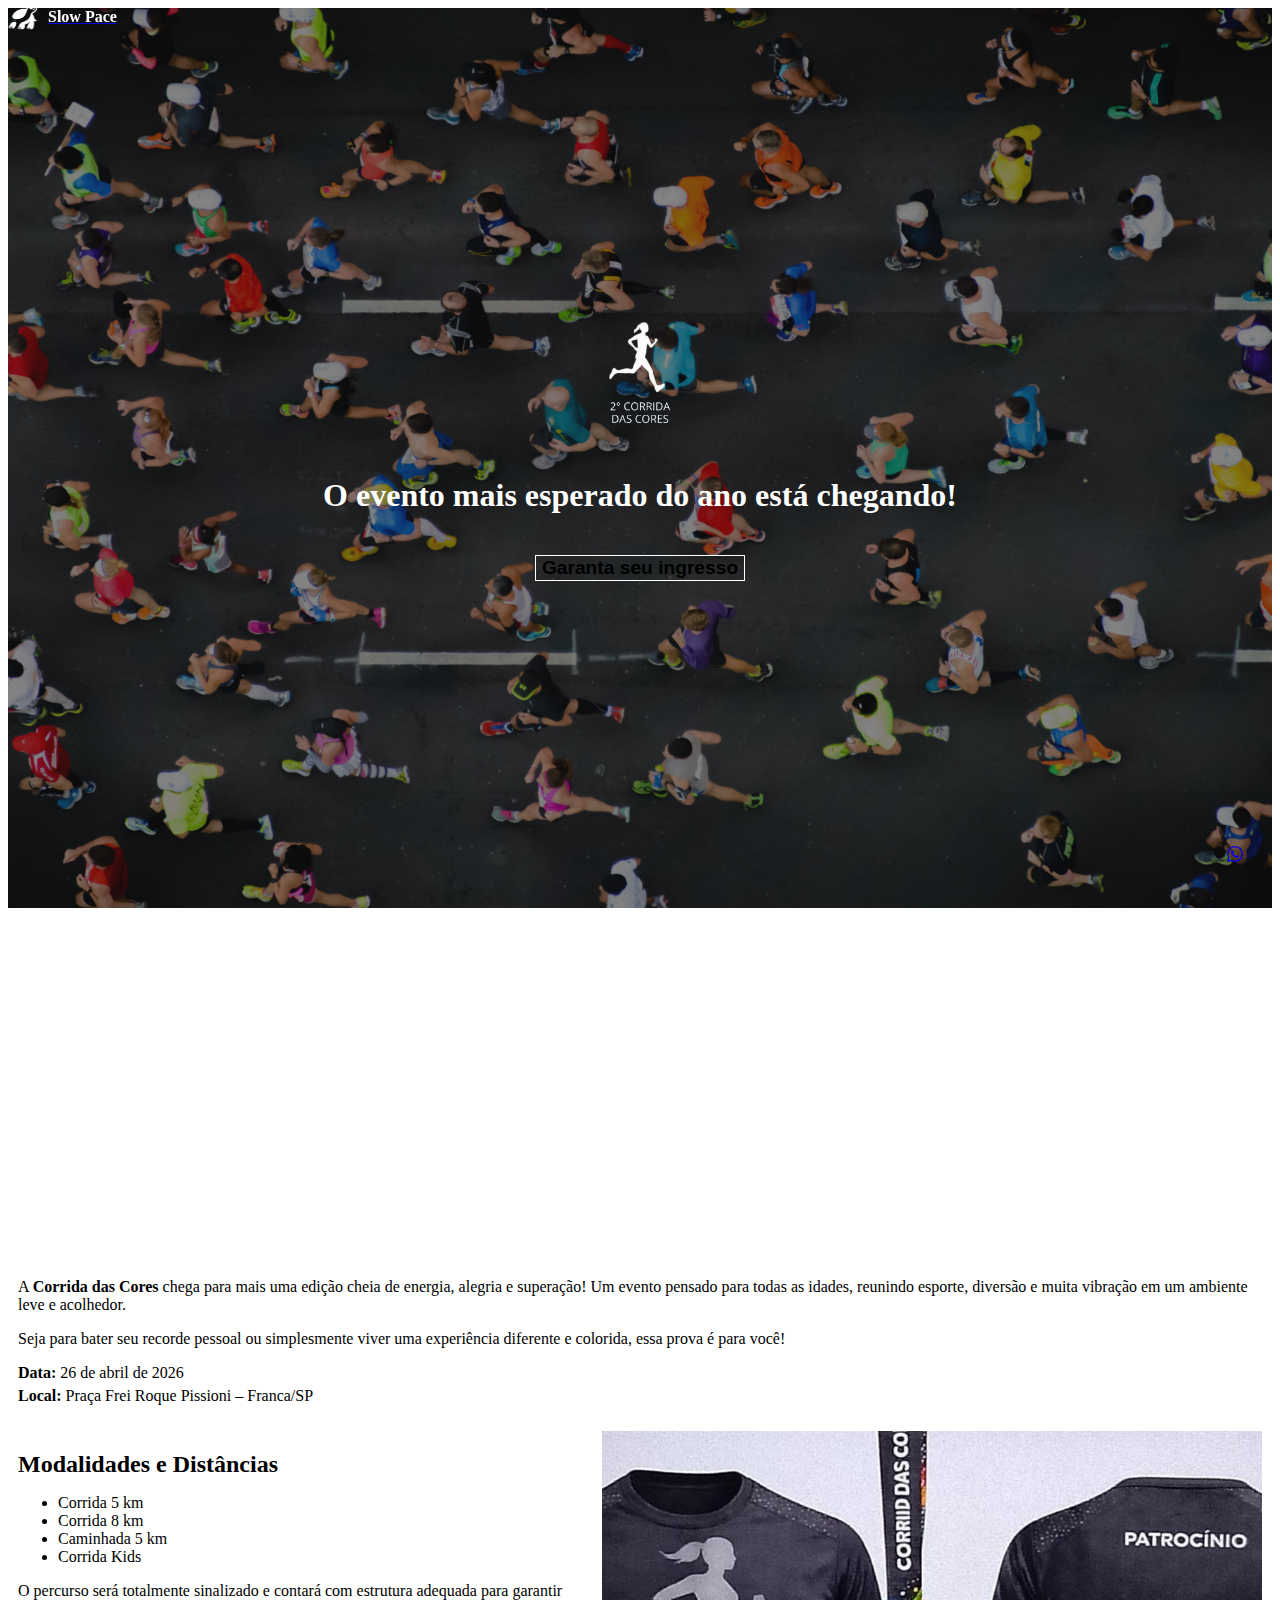
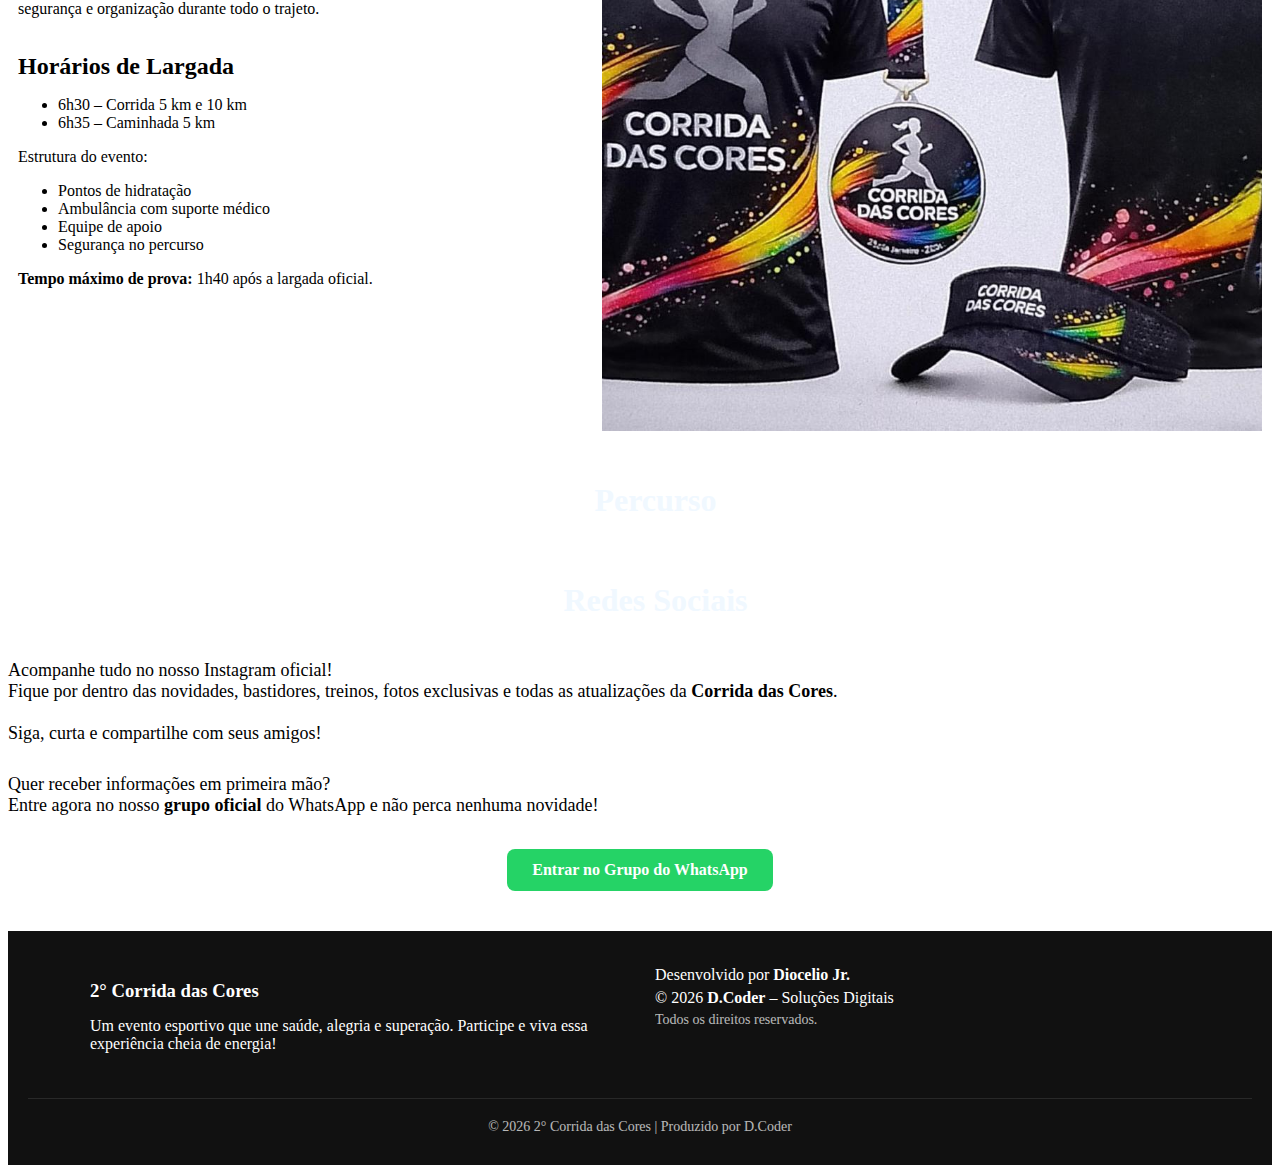
<file: index.html>
<!doctype html>
<html lang="pt-Br">

<head>
    <meta charset="utf-8">
    <meta name="viewport" content="width=device-width, initial-scale=1">
    <title>Bootstrap demo</title>
    <!--Bootstrap 5.3-->
    <link href="https://cdn.jsdelivr.net/npm/bootstrap@5.3.8/dist/css/bootstrap.min.css" rel="stylesheet"
        integrity="sha384-sRIl4kxILFvY47J16cr9ZwB07vP4J8+LH7qKQnuqkuIAvNWLzeN8tE5YBujZqJLB" crossorigin="anonymous">
    <!--Link CSS-->
    <link rel="stylesheet" href="./public/css/style.css">
    <!--Bootstrap Icons-->
    <link rel="stylesheet" href="https://cdn.jsdelivr.net/npm/bootstrap-icons@1.13.1/font/bootstrap-icons.min.css">
</head>

<body>
    <!--Header-->
    <header>
        <nav class="navbar bg-dark text-white">
            <div class="container">
                <a class="navbar-brand" href="./public/index.html">
                    <img src="./public/image/slow-pace.png" width="30" height="34">
                    <p>Slow Pace</p>
                </a>
            </div>

        </nav>
    </header>
    <!--Main Content-->
    <main>

        <div class="container-fluid" id="hero-section">
            <img src="./public/image/corrida-logo.png">
            <h1>O evento mais esperado do ano está chegando!</h1>
            <!--Action Button-->
            <div class="act-btn-container">
                <button class="btn btn-dark btn-act">Garanta seu ingresso</button>
            </div>
        </div>

        <div class="container-fluid" id="accountant-section">
            <div class="accountant-container">
                <!--Data do Evento-->
                <div class="day-event">
                    <h1>26 de Abril</h1>
                </div>
                <!--Ícones-->
                <div class="icons-container">
                    <div class="icon-item">
                        <i class="bi bi-geo-alt-fill"></i>
                        <p>Praça Frei Roque Pissioni</p>
                    </div>
                    <div class="icon-item">
                        <i class="bi bi-clock-fill"></i>
                        <p>06:30 AM</p>
                    </div>
                </div>
                <!--Contador de Data-->
                <div class="accountant">
                    <div class="accountant-item">
                        <p id="day">01</p>
                        <h3>Dias</h3>
                    </div>
                    <div class="accountant-item">
                        <p id="hours">01</p>
                        <h3>Horas</h3>
                    </div>
                    <div class="accountant-item">
                        <p id="minutes">01</p>
                        <h3>Minutos</h3>
                    </div>
                    <div class="accountant-item">
                        <p id="seconds">01</p>
                        <h3>Segundos</h3>
                    </div>
                </div>
                <a target="_blank"
                    href="https://calendar.google.com/calendar/event?action=TEMPLATE&amp;tmeid=MzQ1YzUxcmw3c3VuNmt2MjQ0YjBsbzViMXEgamRpb2NlbGlvQG0&amp;tmsrc=jdiocelio%40gmail.com">Salve
                    na sua Agenda</a>
            </div>

            <div class="info">
                <div class="info-txt">
                    <p id="info-init">
                        A <span>Corrida das Cores</span> chega para mais uma edição cheia de energia, alegria e
                        superação!
                        Um evento pensado para todas as idades, reunindo esporte, diversão e muita vibração em um
                        ambiente
                        leve e acolhedor.
                    </p>

                    <p>
                        Seja para bater seu recorde pessoal ou simplesmente viver uma experiência diferente e
                        colorida,
                        essa prova é para você!
                    </p>

                    <p id="info-local">
                        <span><strong>Data:</strong> 26 de abril de 2026</span>
                        <span><strong>Local:</strong> Praça Frei Roque Pissioni – Franca/SP</span>
                    </p>


                    <div class="more-info">

                        <div class="more-info-txt">
                            <section>
                                <h2>Modalidades e Distâncias</h2>
                                <ul>
                                    <li>Corrida 5 km</li>
                                    <li>Corrida 8 km</li>
                                    <li>Caminhada 5 km</li>
                                    <li>Corrida Kids</li>
                                </ul>
                                <p>
                                    O percurso será totalmente sinalizado e contará com estrutura adequada
                                    para garantir segurança e organização durante todo o trajeto.
                                </p>
                            </section>

                            <section>
                                <h2>Horários de Largada</h2>
                                <ul>
                                    <li>6h30 – Corrida 5 km e 10 km</li>
                                    <li>6h35 – Caminhada 5 km</li>
                                </ul>

                                <p class="highlight">Estrutura do evento:</p>
                                <ul>
                                    <li>Pontos de hidratação</li>
                                    <li>Ambulância com suporte médico</li>
                                    <li>Equipe de apoio</li>
                                    <li>Segurança no percurso</li>
                                </ul>

                                <p><strong>Tempo máximo de prova:</strong> 1h40 após a largada oficial.</p>
                            </section>

                        </div>

                        <button id="more-info-btn">Saiba mais</button>

                        <div class="image-kit">
                            <div class="image-item">
                                <img src="./public/image/kit.jpg"
                                    alt="Kit do Evento">
                            </div>
                        </div>
                    </div>
                </div>


                <div class="accountant-container" id="route-container">
                    <i class="bi bi-compass-fill" id="icon-map"></i>
                    <h1 class="accountant-title" style="color: aliceblue;">Percurso</h1>
                </div>

                <div class="strava-embed-placeholder" data-embed-type="route" data-embed-id="3184905590381369162"
                    data-units="metric" data-full-width="true" data-style="dark"
                    data-map-hash="13.84/-20.54262/-47.43051" data-from-embed="true"></div>
                <script src="https://strava-embeds.com/embed.js"></script>
            </div>

        </div>


        <div class="container-fluid">
            <div class="accountant-container" id="social-container">
                <i class="bi bi-instagram" id="icon-instagran"></i>
                <h1 class="accountant-title" style="color: aliceblue;">Redes Sociais</h1>
            </div>

            <p style="color: #000; text-align: left; font-size: 18px; margin-bottom: 20px;">
                Acompanhe tudo no nosso Instagram oficial! <br>
                Fique por dentro das novidades, bastidores, treinos, fotos exclusivas e todas as atualizações da
                <strong>Corrida das Cores</strong>. <br><br>
                Siga, curta e compartilhe com seus amigos!
            </p>

            <div class="igwrapper">
                <style>
                    .igwrapper {
                        background: #fff;
                        position: relative;
                    }

                    .igwrapper iframe {
                        border: 0;
                        position: relative;
                        z-index: 2
                    }

                    .igwrapper a {
                        color: rgba(0, 0, 0, 0);
                        position: absolute;
                        left: 0;
                        top: 0;
                        z-index: 0
                    }
                </style><a href="https://www.lawod.com/where-winds-meet-build-tier-list/">Where Winds Meet Build Tier
                    List</a>
                <script async src="https://www.instagram.com/embed.js"></script>
                <blockquote class="instagram-media"
                    data-instgrm-permalink="https://www.instagram.com/corrida_das_cores016?igsh=MWhwNnhrM25vYmhtcw%3D%3D"
                    data-instgrm-version="14"
                    style="background:#FFF; border:0; border-radius:3px; box-shadow:0 0 1px 0 rgba(0,0,0,0.5),0 1px 10px 0 rgba(0,0,0,0.15); margin: 1px; max-width:1800px; min-width:326px; padding:0; width:99.375%;width:-webkit-calc(100% - 2px); width:calc(100% - 2px);">
                </blockquote>
            </div>

            <div style="text-align: center; margin-top: 30px;">
                <p style="color: #000; font-size: 18px; text-align: left;">
                    Quer receber informações em primeira mão? <br>
                    Entre agora no nosso <strong>grupo oficial</strong> do WhatsApp e não perca nenhuma novidade!
                </p>

                <a href="COLE_AQUI_SEU_LINK_DO_WHATSAPP" target="_blank" style="display: inline-block; margin-top: 15px; padding: 12px 25px; 
              background-color: #25D366; color: #fff; 
              text-decoration: none; border-radius: 8px; 
              font-weight: bold;">
                    Entrar no Grupo do WhatsApp
                </a>
            </div>
        </div>

        <div class="local">

        </div>

        <div class="icon-whatsapp">
            <a href="https://api.whatsapp.com/send?phone=551699936055"><i class="bi bi-whatsapp"></i></a>
        </div>


    </main>
    <!--Footer-->
    <footer class="footer">

        <div class="footer-container">

            <div class="footer-col">
                <h3>2° Corrida das Cores</h3>
                <p>
                    Um evento esportivo que une saúde, alegria e superação.
                    Participe e viva essa experiência cheia de energia!
                </p>
            </div>

            <div class="footer-col" style="display: none;">
                <h3>Contato</h3>
                <p>Email: contato@corridada.com</p>
                <p>WhatsApp: (16) 000-0000</p>
                <p>Franca - SP</p>
            </div>

            <div class="footer-col">
                <p>Desenvolvido por <strong>Diocelio Jr.</strong></p>
                <p>© 2026 <strong>D.Coder</strong> – Soluções Digitais</p>
                <p class="copyright">
                    Todos os direitos reservados.
                </p>
            </div>

        </div>

        <div class="footer-bottom">
            © 2026 2° Corrida das Cores | Produzido por D.Coder
        </div>

    </footer>

    <!--Bootstrap 5.3 Script-->
    <script src="./public/js/date.js"></script>
    <script src="./public/js/script.js"></script>
    <script src="https://cdn.jsdelivr.net/npm/bootstrap@5.3.8/dist/js/bootstrap.bundle.min.js"
        integrity="sha384-FKyoEForCGlyvwx9Hj09JcYn3nv7wiPVlz7YYwJrWVcXK/BmnVDxM+D2scQbITxI"
        crossorigin="anonymous"></script>
</body>

</html>
</file>
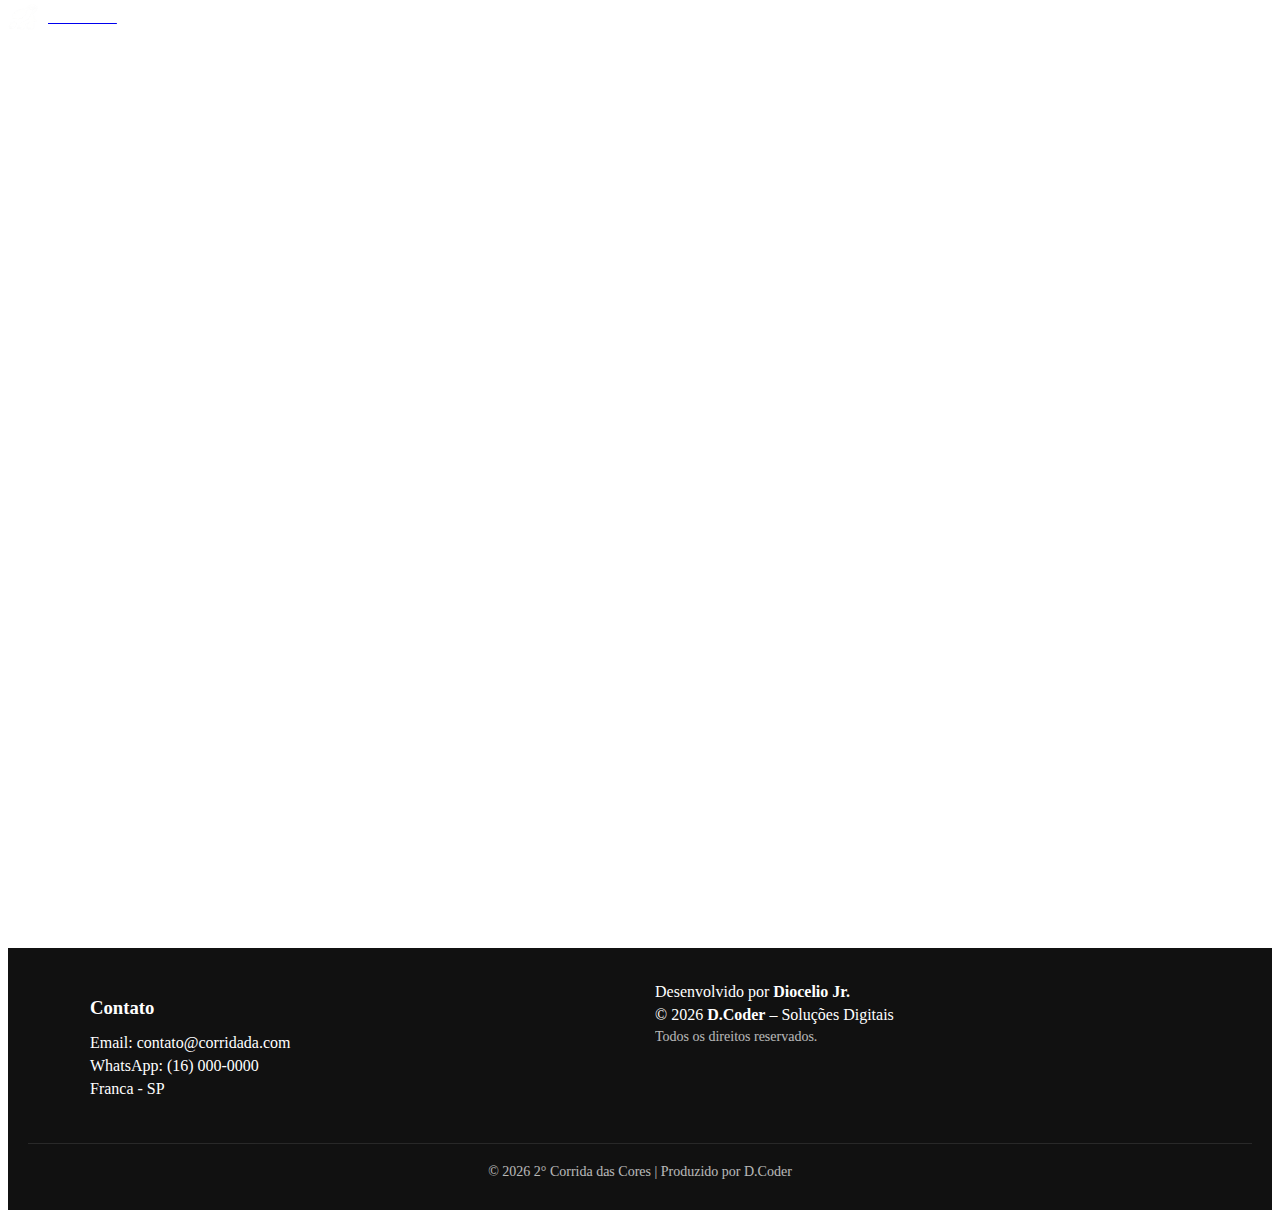
<file: public/index.html>
<!doctype html>
<html lang="pt-Br">

<head>
    <meta charset="utf-8">
    <meta name="viewport" content="width=device-width, initial-scale=1">
    <title>Bootstrap demo</title>
    <!--Bootstrap 5.3-->
    <link href="https://cdn.jsdelivr.net/npm/bootstrap@5.3.8/dist/css/bootstrap.min.css" rel="stylesheet"
        integrity="sha384-sRIl4kxILFvY47J16cr9ZwB07vP4J8+LH7qKQnuqkuIAvNWLzeN8tE5YBujZqJLB" crossorigin="anonymous">
    <!--Link CSS-->
    <link rel="stylesheet" href="./css/style.css">
    <!--Bootstrap Icons-->
    <link rel="stylesheet" href="https://cdn.jsdelivr.net/npm/bootstrap-icons@1.13.1/font/bootstrap-icons.min.css">
</head>

<body>
    <!--Header-->
    <header>
        <nav class="navbar bg-dark text-white">
            <div class="container">
                <a class="navbar-brand" href="#">
                    <img src="./image/slow-pace.png" width="30" height="34">
                    <p>Slow Pace</p>
                </a>
            </div>

        </nav>
    </header>
    <!--Main Content-->
    <main style="display: flex; height: 100vh;">
        <div class="container-fluid" style="background-image: url(./image/Hero-Slow.jpeg); background-size: cover;"></div>

    </main>
    <!--Footer-->
    <footer class="footer">

        <div class="footer-container">

            <div class="footer-col" style="display: none;">
                <h3>2° Corrida das Cores</h3>
                <p>
                    Um evento esportivo que une saúde, alegria e superação.
                    Participe e viva essa experiência cheia de energia!
                </p>
            </div>

            <div class="footer-col">
                <h3>Contato</h3>
                <p>Email: contato@corridada.com</p>
                <p>WhatsApp: (16) 000-0000</p>
                <p>Franca - SP</p>
            </div>

            <div class="footer-col">
                <p>Desenvolvido por <strong>Diocelio Jr.</strong></p>
                <p>© 2026 <strong>D.Coder</strong> – Soluções Digitais</p>
                <p class="copyright">
                    Todos os direitos reservados.
                </p>
            </div>

        </div>

        <div class="footer-bottom">
            © 2026 2° Corrida das Cores | Produzido por D.Coder
        </div>

    </footer>

    <!--Bootstrap 5.3 Script-->
    <script type="module" src="./js/script.js"></script>
    <script type="module" src="./js/events.js"></script>
    <script src="https://cdn.jsdelivr.net/npm/bootstrap@5.3.8/dist/js/bootstrap.bundle.min.js"
        integrity="sha384-FKyoEForCGlyvwx9Hj09JcYn3nv7wiPVlz7YYwJrWVcXK/BmnVDxM+D2scQbITxI"
        crossorigin="anonymous"></script>
</body>

</html>
</file>
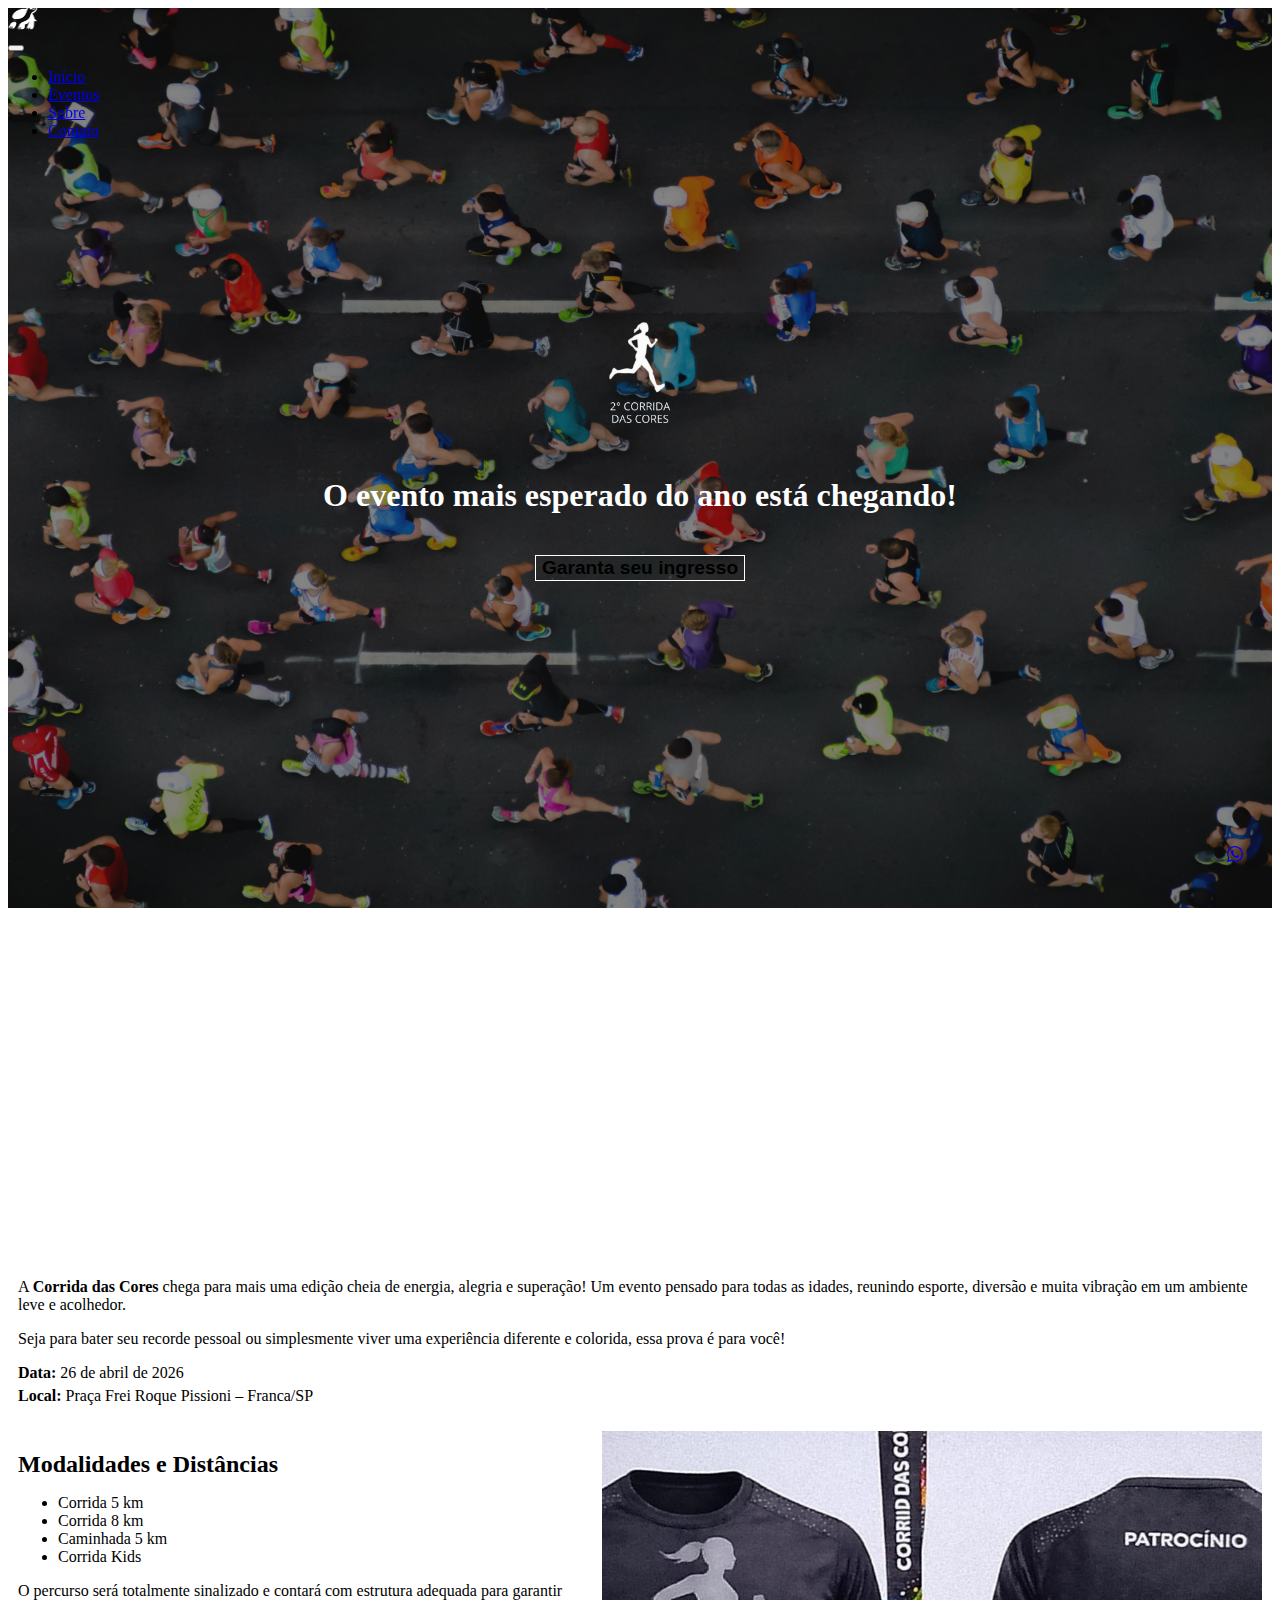
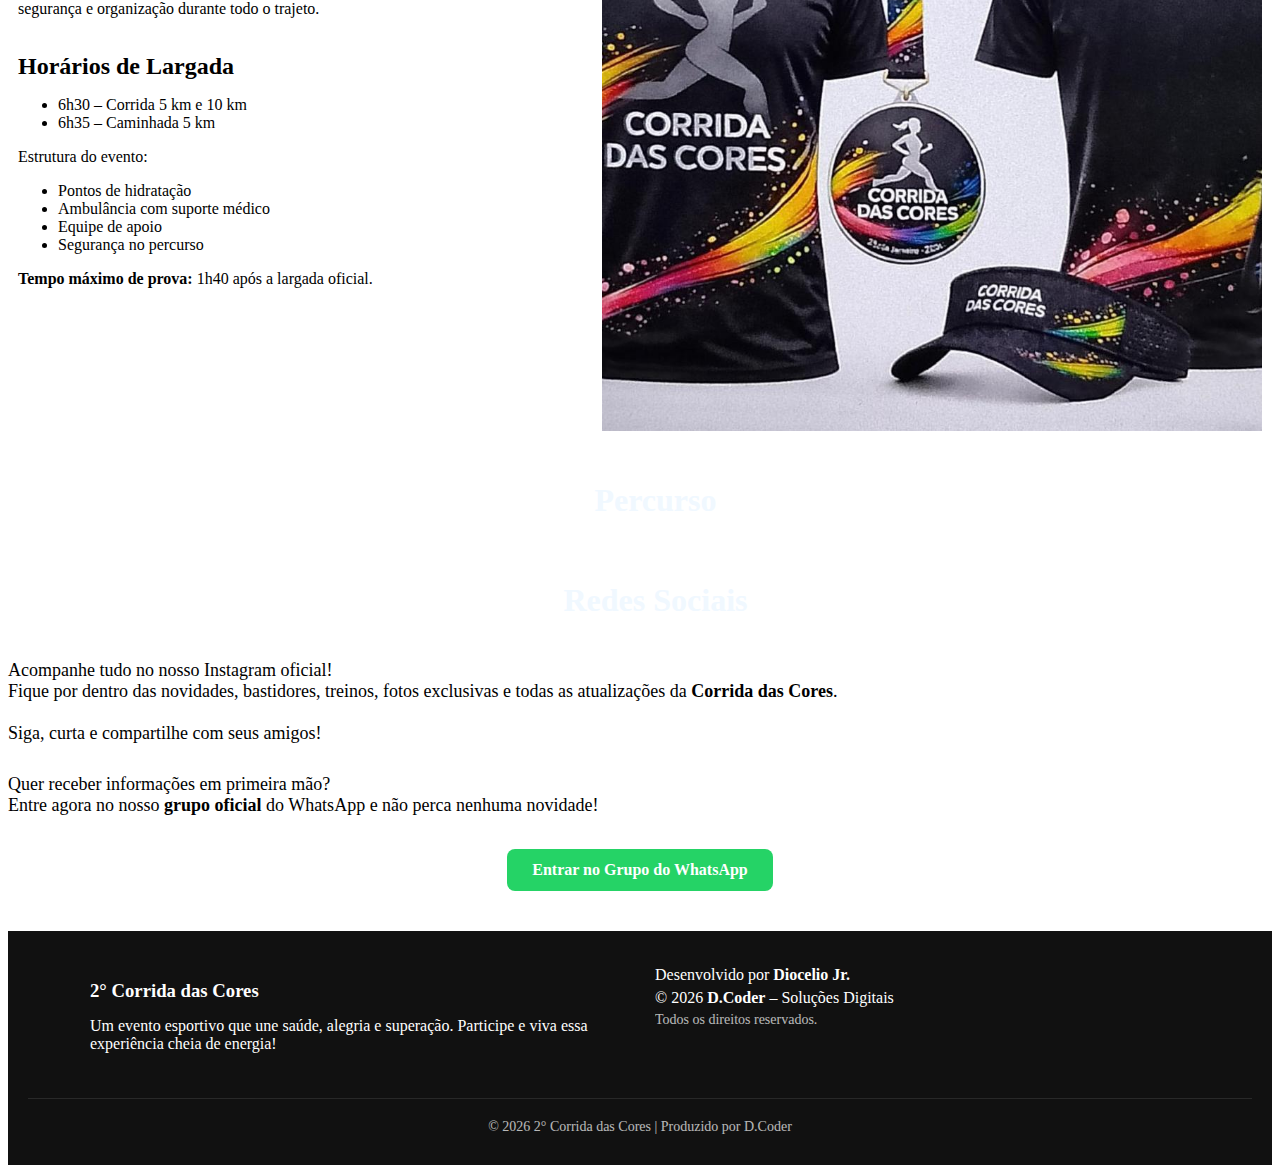
<file: public/corrida_das_cores.html>
<!doctype html>
<html lang="pt-Br">

<head>
    <meta charset="utf-8">
    <meta name="viewport" content="width=device-width, initial-scale=1">
    <title>Bootstrap demo</title>
    <!--Bootstrap 5.3-->
    <link href="https://cdn.jsdelivr.net/npm/bootstrap@5.3.8/dist/css/bootstrap.min.css" rel="stylesheet"
        integrity="sha384-sRIl4kxILFvY47J16cr9ZwB07vP4J8+LH7qKQnuqkuIAvNWLzeN8tE5YBujZqJLB" crossorigin="anonymous">
    <!--Link CSS-->
    <link rel="stylesheet" href="../public/css/style.css">
    <!--Bootstrap Icons-->
    <link rel="stylesheet" href="https://cdn.jsdelivr.net/npm/bootstrap-icons@1.13.1/font/bootstrap-icons.min.css">
</head>

<body>
    <!--Header-->
    <!-- Header -->
    <header>
        <nav class="navbar navbar-expand-lg navbar-dark bg-dark">
            <div class="container">

                <!-- Logo -->
                <a class="navbar-brand" href="../index.html">
                    <img src="../public/image/slow-pace.png" width="30" height="34" alt="Slow Pace">
                </a>

                <!-- Botão Hamburguer -->
                <button class="navbar-toggler" type="button" data-bs-toggle="collapse" data-bs-target="#navbarNav"
                    aria-controls="navbarNav" aria-expanded="false" aria-label="Toggle navigation">
                    <span class="navbar-toggler-icon"></span>
                </button>

                <!-- Itens do Menu -->
                <div class="collapse navbar-collapse" id="navbarNav">
                    <ul class="navbar-nav ms-auto">
                        <li class="nav-item">
                            <a class="nav-link active" href="#">Início</a>
                        </li>
                        <li class="nav-item">
                            <a class="nav-link" href="#event-list">Eventos</a>
                        </li>
                        <li class="nav-item">
                            <a class="nav-link" href="#">Sobre</a>
                        </li>
                        <li class="nav-item">
                            <a class="nav-link" href="#">Contato</a>
                        </li>
                    </ul>
                </div>

            </div>
        </nav>
    </header>
    <!--Main Content-->
    <main>

        <div class="container-fluid" id="hero-section">
            <img src="../public/image/corrida-logo.png">
            <h1>O evento mais esperado do ano está chegando!</h1>
            <!--Action Button-->
            <div class="act-btn-container">
                <button class="btn btn-dark btn-act">Garanta seu ingresso</button>
            </div>
        </div>

        <div class="container-fluid" id="accountant-section">
            <div class="accountant-container">
                <!--Data do Evento-->
                <div class="day-event">
                    <h1>26 de Abril</h1>
                </div>
                <!--Ícones-->
                <div class="icons-container">
                    <div class="icon-item">
                        <i class="bi bi-geo-alt-fill"></i>
                        <p>Praça Frei Roque Pissioni</p>
                    </div>
                    <div class="icon-item">
                        <i class="bi bi-clock-fill"></i>
                        <p>06:30 AM</p>
                    </div>
                </div>
                <!--Contador de Data-->
                <div class="accountant">
                    <div class="accountant-item">
                        <p id="day">01</p>
                        <h3>Dias</h3>
                    </div>
                    <div class="accountant-item">
                        <p id="hours">01</p>
                        <h3>Horas</h3>
                    </div>
                    <div class="accountant-item">
                        <p id="minutes">01</p>
                        <h3>Minutos</h3>
                    </div>
                    <div class="accountant-item">
                        <p id="seconds">01</p>
                        <h3>Segundos</h3>
                    </div>
                </div>
                <a target="_blank"
                    href="https://calendar.google.com/calendar/event?action=TEMPLATE&amp;tmeid=MzQ1YzUxcmw3c3VuNmt2MjQ0YjBsbzViMXEgamRpb2NlbGlvQG0&amp;tmsrc=jdiocelio%40gmail.com">Salve
                    na sua Agenda</a>
            </div>

            <div class="info">
                <div class="info-txt">
                    <p id="info-init">
                        A <span>Corrida das Cores</span> chega para mais uma edição cheia de energia, alegria e
                        superação!
                        Um evento pensado para todas as idades, reunindo esporte, diversão e muita vibração em um
                        ambiente
                        leve e acolhedor.
                    </p>

                    <p>
                        Seja para bater seu recorde pessoal ou simplesmente viver uma experiência diferente e
                        colorida,
                        essa prova é para você!
                    </p>

                    <p id="info-local">
                        <span><strong>Data:</strong> 26 de abril de 2026</span>
                        <span><strong>Local:</strong> Praça Frei Roque Pissioni – Franca/SP</span>
                    </p>


                    <div class="more-info">

                        <div class="more-info-txt">
                            <section>
                                <h2>Modalidades e Distâncias</h2>
                                <ul>
                                    <li>Corrida 5 km</li>
                                    <li>Corrida 8 km</li>
                                    <li>Caminhada 5 km</li>
                                    <li>Corrida Kids</li>
                                </ul>
                                <p>
                                    O percurso será totalmente sinalizado e contará com estrutura adequada
                                    para garantir segurança e organização durante todo o trajeto.
                                </p>
                            </section>

                            <section>
                                <h2>Horários de Largada</h2>
                                <ul>
                                    <li>6h30 – Corrida 5 km e 10 km</li>
                                    <li>6h35 – Caminhada 5 km</li>
                                </ul>

                                <p class="highlight">Estrutura do evento:</p>
                                <ul>
                                    <li>Pontos de hidratação</li>
                                    <li>Ambulância com suporte médico</li>
                                    <li>Equipe de apoio</li>
                                    <li>Segurança no percurso</li>
                                </ul>

                                <p><strong>Tempo máximo de prova:</strong> 1h40 após a largada oficial.</p>
                            </section>

                        </div>

                        <button id="more-info-btn">Saiba mais</button>

                        <div class="image-kit">
                            <div class="image-item">
                                <img src="../public/image/kit.jpg" alt="Kit do Evento">
                            </div>
                        </div>
                    </div>
                </div>


                <div class="accountant-container" id="route-container">
                    <i class="bi bi-compass-fill" id="icon-map"></i>
                    <h1 class="accountant-title" style="color: aliceblue;">Percurso</h1>
                </div>

                <div class="strava-embed-placeholder" data-embed-type="route" data-embed-id="3184905590381369162"
                    data-units="metric" data-full-width="true" data-style="dark"
                    data-map-hash="13.84/-20.54262/-47.43051" data-from-embed="true"></div>
                <script src="https://strava-embeds.com/embed.js"></script>
            </div>

        </div>


        <div class="container-fluid">
            <div class="accountant-container" id="social-container">
                <i class="bi bi-instagram" id="icon-instagran"></i>
                <h1 class="accountant-title" style="color: aliceblue;">Redes Sociais</h1>
            </div>

            <p style="color: #000; text-align: left; font-size: 18px; margin-bottom: 20px;">
                Acompanhe tudo no nosso Instagram oficial! <br>
                Fique por dentro das novidades, bastidores, treinos, fotos exclusivas e todas as atualizações da
                <strong>Corrida das Cores</strong>. <br><br>
                Siga, curta e compartilhe com seus amigos!
            </p>

            <div class="igwrapper">
                <style>
                    .igwrapper {
                        background: #fff;
                        position: relative;
                    }

                    .igwrapper iframe {
                        border: 0;
                        position: relative;
                        z-index: 2
                    }

                    .igwrapper a {
                        color: rgba(0, 0, 0, 0);
                        position: absolute;
                        left: 0;
                        top: 0;
                        z-index: 0
                    }
                </style><a href="https://www.lawod.com/where-winds-meet-build-tier-list/">Where Winds Meet Build Tier
                    List</a>
                <script async src="https://www.instagram.com/embed.js"></script>
                <blockquote class="instagram-media"
                    data-instgrm-permalink="https://www.instagram.com/corrida_das_cores016?igsh=MWhwNnhrM25vYmhtcw%3D%3D"
                    data-instgrm-version="14"
                    style="background:#FFF; border:0; border-radius:3px; box-shadow:0 0 1px 0 rgba(0,0,0,0.5),0 1px 10px 0 rgba(0,0,0,0.15); margin: 1px; max-width:1800px; min-width:326px; padding:0; width:99.375%;width:-webkit-calc(100% - 2px); width:calc(100% - 2px);">
                </blockquote>
            </div>

            <div style="text-align: center; margin-top: 30px;">
                <p style="color: #000; font-size: 18px; text-align: left;">
                    Quer receber informações em primeira mão? <br>
                    Entre agora no nosso <strong>grupo oficial</strong> do WhatsApp e não perca nenhuma novidade!
                </p>

                <a href="COLE_AQUI_SEU_LINK_DO_WHATSAPP" target="_blank" style="display: inline-block; margin-top: 15px; padding: 12px 25px; 
              background-color: #25D366; color: #fff; 
              text-decoration: none; border-radius: 8px; 
              font-weight: bold;">
                    Entrar no Grupo do WhatsApp
                </a>
            </div>
        </div>

        <div class="local">

        </div>

        <div class="icon-whatsapp">
            <a href="https://api.whatsapp.com/send?phone=551699936055"><i class="bi bi-whatsapp"></i></a>
        </div>
    </main>
    <!--Footer-->
    <footer class="footer">

        <div class="footer-container">

            <div class="footer-col">
                <h3>2° Corrida das Cores</h3>
                <p>
                    Um evento esportivo que une saúde, alegria e superação.
                    Participe e viva essa experiência cheia de energia!
                </p>
            </div>

            <div class="footer-col" style="display: none;">
                <h3>Contato</h3>
                <p>Email: contato@corridada.com</p>
                <p>WhatsApp: (16) 000-0000</p>
                <p>Franca - SP</p>
            </div>

            <div class="footer-col">
                <p>Desenvolvido por <strong>Diocelio Jr.</strong></p>
                <p>© 2026 <strong>D.Coder</strong> – Soluções Digitais</p>
                <p class="copyright">
                    Todos os direitos reservados.
                </p>
            </div>

        </div>

        <div class="footer-bottom">
            © 2026 2° Corrida das Cores | Produzido por D.Coder
        </div>

    </footer>

    <!--Bootstrap 5.3 Script-->
    <script src="../public/js/date.js"></script>
    <script src="../public/js/script.js"></script>
    <script src="https://cdn.jsdelivr.net/npm/bootstrap@5.3.8/dist/js/bootstrap.bundle.min.js"
        integrity="sha384-FKyoEForCGlyvwx9Hj09JcYn3nv7wiPVlz7YYwJrWVcXK/BmnVDxM+D2scQbITxI"
        crossorigin="anonymous"></script>
</body>

</html>
</file>
<file: public/css/style.css>
body::-webkit-scrollbar{
    display: none;
}

header{
    position: fixed;
    top: 0;
    width: 100%;
    z-index: 1000;
}

.navbar-brand{
    border: none;
    display: flex;
    flex-direction: row;
    align-items: center;
    gap: 10px;
}

.navbar-brand p{
    display: flex;
    flex-direction: column;
    align-items: center;
    justify-content: center;
    margin: 0;
    font-weight: 600;
    color: #fff;
}

.container-row{
    width: 100%;
    display: flex;
    flex-direction: column;
    align-items: center;
}

#hero-section{
    height: 100vh; 
    background-image: url(../image/hero.png);
    background-repeat: no-repeat;
    background-position: center;
    background-size: cover;
    display: flex;
    flex-direction: column;
    align-items: center;
    justify-content: center;
}

#hero-section img{
    width: 150px;
    height: 150px;
}

#hero-section h1{
    font-size: 2rem;
    color: white;
    text-align: center;
    width: 80%;
}

#accountant-section{
    display: flex;
    flex-direction: column;
    align-items: center;
    justify-content: flex-start;
    gap: 20px;
    padding: 10px;
    padding-top: 20px;
}


.accountant-container{
    background-color: rgba(var(--bs-dark-rgb)) !important;
    display: flex;
    flex-direction: column;
    align-items: center;
    justify-content: center;
    width: 100%;
  
}

.accountant{
    width: 100%;
    height: 100%;
    display: flex;
    flex-direction: row;
    align-items: center;
    justify-content: center;
}

.accountant-item{
    width: 100px;
    height: 100px;
    display: flex;
    flex-direction: column;
    align-items: center;
}

.act-btn-container{
    display: flex;
    flex-direction: row;
    align-items: center;
    justify-content: center;
    gap: 20px;
    margin-bottom: 30px;
    margin-top: 20px;
    width: 100%;
}

.btn{
    border: 1px solid white;
    font-size: 1.2rem;
    background-color: transparent!important;
    font-weight: bold;
}

#day{
    border-left: none;
}

.accountant p{
    font-size: 2rem;
    font-weight: bold;
    color: white;
}

.accountant h3{
    font-size: 0.8rem;
    color: white;
}

.accountant-container a{
    font-size: 1rem;
    color: white;
    margin-top: 10px;
    margin-bottom: 20px;

}

.day-event{
    background-color: rgba(var(--bs-dark-rgb)) !important;
    display: flex;
    flex-direction: column;
    align-items: center;
    justify-content: center;
    width: 100%;
    padding: 20px;
    padding-bottom: 5px;
    color: white;
}

.day-event p{
    font-size: 0.8rem;
    text-align: center;
    width: 80%;
    margin-top: 10px;
}

.icons-container{
    display: flex;
    flex-direction: row;
    align-items: center;
    justify-content: center;
    gap: 20px;

}

.icon-item{
    display: flex;
    flex-direction: column;
    align-items: center;
    justify-content: center;
}

.icon-item p{
    font-size: 0.8rem;
    color: white;
    margin-top: 5px;
}

.icon-item i{
    font-size: 1rem;
    color: white;
}

.info{
    display: flex;
    flex-direction: column;
    justify-content: center;
    gap: 10px;
    padding-top: 10px;
}

.info p{
    font-size: 1rem;
}

#info-init span{
    font-weight: bold;
}

#info-local{
    display: flex;
    flex-direction: column;
    gap: 5px;
}

.icon-whatsapp{
    position: fixed;
    bottom: 20px;
    right: 20px;
    background-color: rgba(var(--bs-dark-rgb)) !important;
    width: 50px;
    height: 50px;
    border-radius: 50%;
    display: flex;
    align-items: center;
    justify-content: center;
    color: white;
    cursor: pointer;
    z-index: 9999;
}

.more-info-txt{
    display: none;
}

.more-info-txt h2{
    font-size: 1.5rem;
    margin-bottom: 10px;
}

#more-info-btn{
    border: 1px solid white;
    font-size: 0.9rem;
    font-weight: bold;
    height: 40px;
    border-radius: 8px;
    margin-bottom: 20px;
}

.image-kit{
    width: 100%;
    display: flex;
    flex-direction: row;
    align-items: center;
    justify-content: center;
    gap: 20px;
    margin-bottom: 20px;
}

.image-item{
    width: 100%;
}

.image-item img{
    width: 100%;
    height: 100%;
    object-fit: cover;
}

.footer {
  background: #111;
  color: #fff;
  padding: 30px 20px;
  margin-top: 40px;
}

.footer-container {
  max-width: 1100px;
  margin: auto;
  display: flex;
  flex-wrap: wrap;
  justify-content: space-between;
  gap: 30px;
}

.footer-col {
  flex: 1;
  min-width: 250px;
}

.footer h3 {
  margin-bottom: 15px;
}

.footer p {
  margin: 5px 0;
}

.footer-bottom {
  text-align: center;
  margin-top: 40px;
  padding-top: 20px;
  border-top: 1px solid #333;
  font-size: 14px;
  opacity: 0.7;
}

.copyright {
  font-size: 14px;
  opacity: 0.7;
}

#kit-title{
    margin-bottom: 20px;
    color: #fff;
        display: flex;
    flex-direction: row;
    align-items: center;
    justify-content: center;
    gap: 15px;
}

#kit-title h1{
    margin: 0;
}


#kit-title i{
    font-size: 1.2rem;
}

#icon-map{
    color: #fff;
}

#icon-instagran{
    color: #fff;
}

#social-container{
    margin-bottom: 20px;
    display: flex;
    flex-direction: row;
    gap: 15px;
    justify-content: center;
    align-items: center;
}

#route-container{
    display: flex;
    flex-direction: row;
    gap: 15px;
}

.instagran-container{
    display: flex;
    flex-direction: column;
    align-items: center;
    justify-content: center;
}

.social{
    background-color: red;
    width: 100%;
}

.info iframe{
    width: 100% !important;
    height: 500px;
}

.activity-body{
    display: none !important;
}


@media (min-width: 1100px) {

/*.info{
    display: flex;
    flex-direction: row;
    justify-content: center;
    gap: 20px;
    padding-top: 10px;
    padding: 20px;
}*/

.more-info{
    display: flex;
    flex-direction: row;
    justify-content: center;
    gap: 20px;
    padding-top: 10px;
}

.more-info-txt{
    display: flex;
    flex-direction: column;
}

#more-info-btn{
    display: none;
}

.image-kit{
    width: 80%;
    display: flex;
    flex-direction: row;
    align-items: center;
    justify-content: center;
    gap: 20px;
}

.image-item{
        height: 600px;
}
}
</file>
